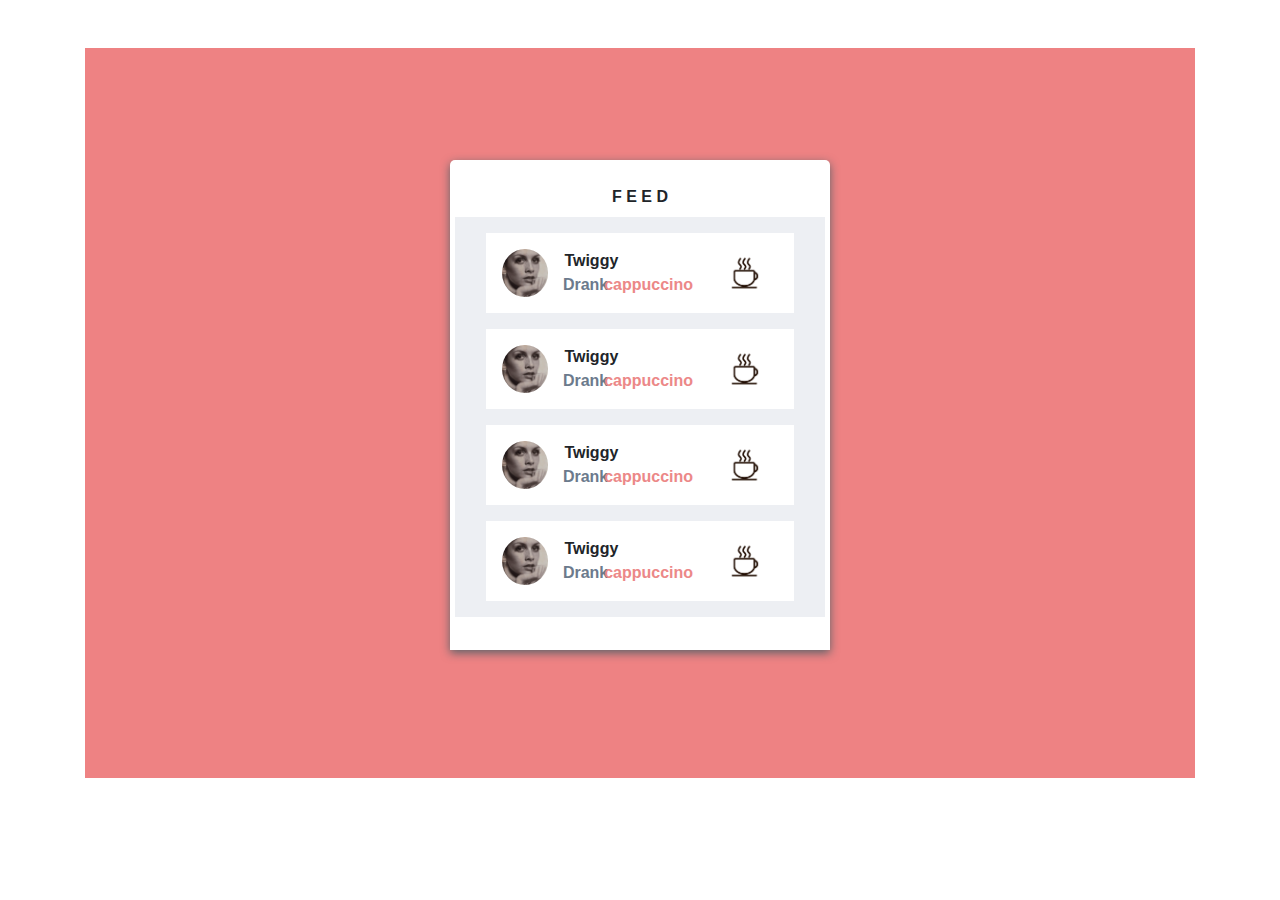
<file: index2.html>
<!DOCTYPE html>
<html lang="en">
<head>
    <meta charset="UTF-8">
    <title>Title</title>
  <link rel="stylesheet" href="css/bootstrap.css">
  <link rel="stylesheet" href="css/main2.css">

</head>
<body>

<div class="container my-5">
  <div class="jumbotron jumbotron-fluid bg-purple">
    <div class="row my-5">
      <div class="col-md-4">

      </div>
      <div class="col-md-4 text-center padding padding-b mb-3 bg-white font-weight-bold box-shadow border-radius bg-gray">
        F E E D
        <div class="block bg-dark">
          <div class="row my-2">
            <div class="col-1 bg-gray"></div>
            <div class="col-10 bg-gray">
              <div class="row mt-3 p-3 bg-white">
                <div class="col-2 bg-danger img">

                </div>
                <div class="col-7">
                  <div class="row margin-left-1 font-weight-bold">Twiggy</div>
                  <div class="row">
                    <div class="col-3 text-grey">Drank</div>
                    <div class="col-9 padding-r-2 text-purple">cappuccino</div>
                  </div>
                </div>
                <div class="col-3 icon"></div>

              </div>
              <div class="row mt-3 p-3 bg-white">
                <div class="col-2 bg-danger img">

                </div>
                <div class="col-7">
                  <div class="row margin-left-1 font-weight-bold">Twiggy</div>
                  <div class="row">
                    <div class="col-3 text-grey">Drank</div>
                    <div class="col-9 padding-r-2 text-purple">cappuccino</div>
                  </div>
                </div>
                <div class="col-3 icon"></div>

              </div>
              <div class="row mt-3 p-3 bg-white">
                <div class="col-2 bg-danger img">

                </div>
                <div class="col-7">
                  <div class="row margin-left-1 font-weight-bold">Twiggy</div>
                  <div class="row">
                    <div class="col-3 text-grey">Drank</div>
                    <div class="col-9 padding-r-2 text-purple">cappuccino</div>
                  </div>
                </div>
                <div class="col-3 icon"></div>

              </div>
              <div class="row mt-3 p-3 bg-white mb-3">
                <div class="col-2 bg-danger img">

                </div>
                <div class="col-7">
                  <div class="row margin-left-1 font-weight-bold">Twiggy</div>
                  <div class="row">
                    <div class="col-3 text-grey">Drank</div>
                    <div class="col-9 padding-r-2 text-purple">cappuccino</div>
                  </div>
                </div>
                <div class="col-3 icon"></div>

              </div>
          </div>
            <div class="col-1 bg-gray"></div>
        </div>
      </div>

    </div>
  </div>
</div>

</div>










<script src="js/jQuery.min.js"></script>
<script src="js/src/popover.js"></script>
<script src="js/bootstrap.js"></script>
</body>
</html>
</file>
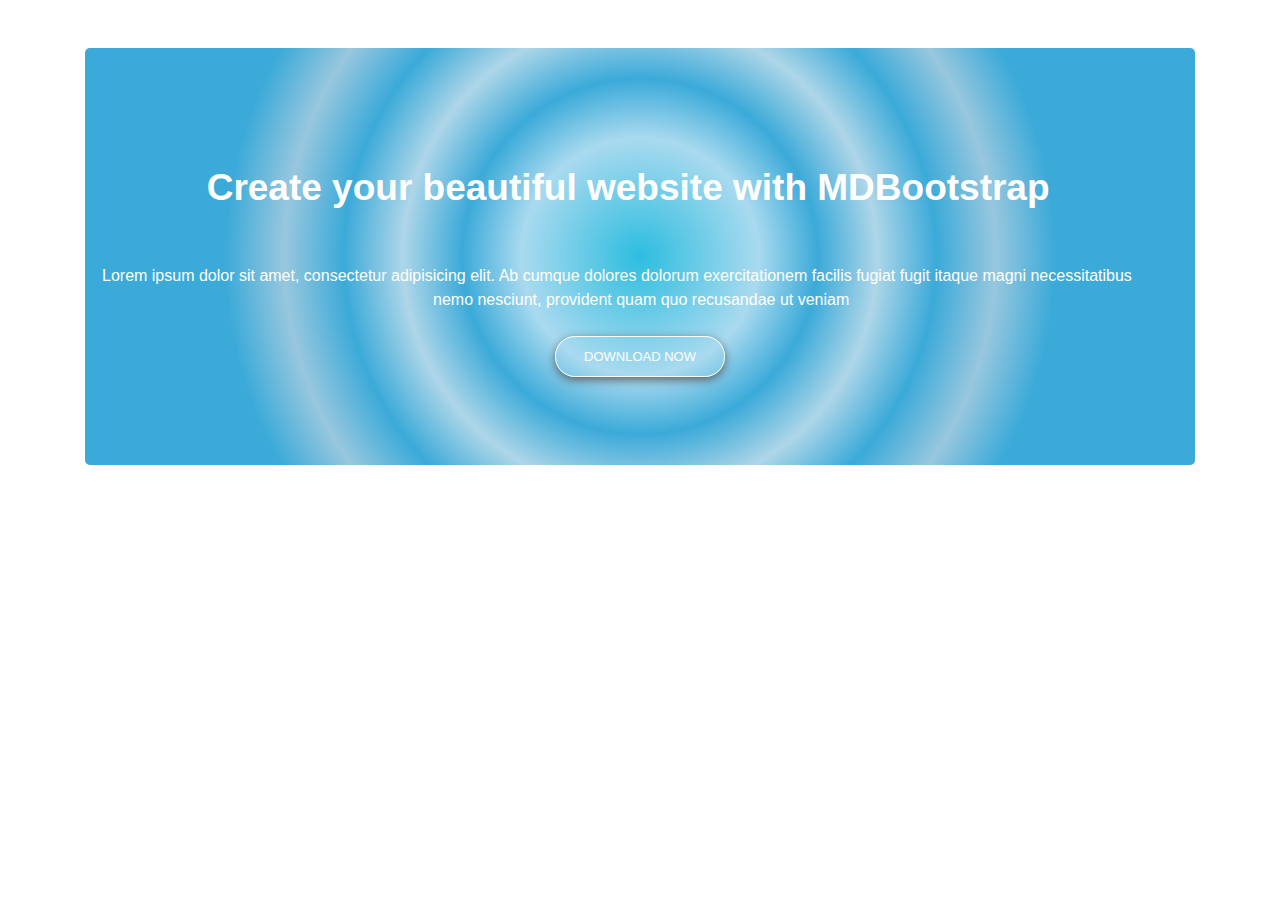
<file: index3.html>
<!DOCTYPE html>
<html lang="en">
<head>
    <meta charset="UTF-8">
    <title>Title</title>
    <link rel="stylesheet" href="css/bootstrap.css">
    <link rel="stylesheet" href="css/main3.css">
</head>
<body>

<div class="container my-5  ">
    <div class="jumbotron bg-blue ">

     <div class="row my-5">
            <div class="col-1 "></div>
            <div class="col-10 text-white font-weight-bold font">
                Create your beautiful website with MDBootstrap
            </div>
            <div class="col-1 "></div>
     </div>

        <div class="row my-3">
            <div class="col-12 text-white ">
                <div class="row">
                    Lorem ipsum dolor sit amet, consectetur adipisicing elit.
                    Ab cumque dolores dolorum exercitationem facilis fugiat
                    fugit itaque magni necessitatibus
                </div>
                <div class="row  margin-l-5">
                    nemo nesciunt,
                    provident quam quo recusandae ut veniam
                </div>
            </div>

        </div>

        <div class="row my-4">
            <div class="col-md-12 text-center">
                <button class="btn btn-info btn-outline-info text-uppercase border-white text-white border-radius text-center font-button box-shadow">Download now</button>
            </div>
        </div>

    </div>
</div>




<script src="js/jQuery.min.js"></script>
<script src="js/src/popover.js"></script>
<script src="js/bootstrap.js"></script>
</body>
</html>
</file>
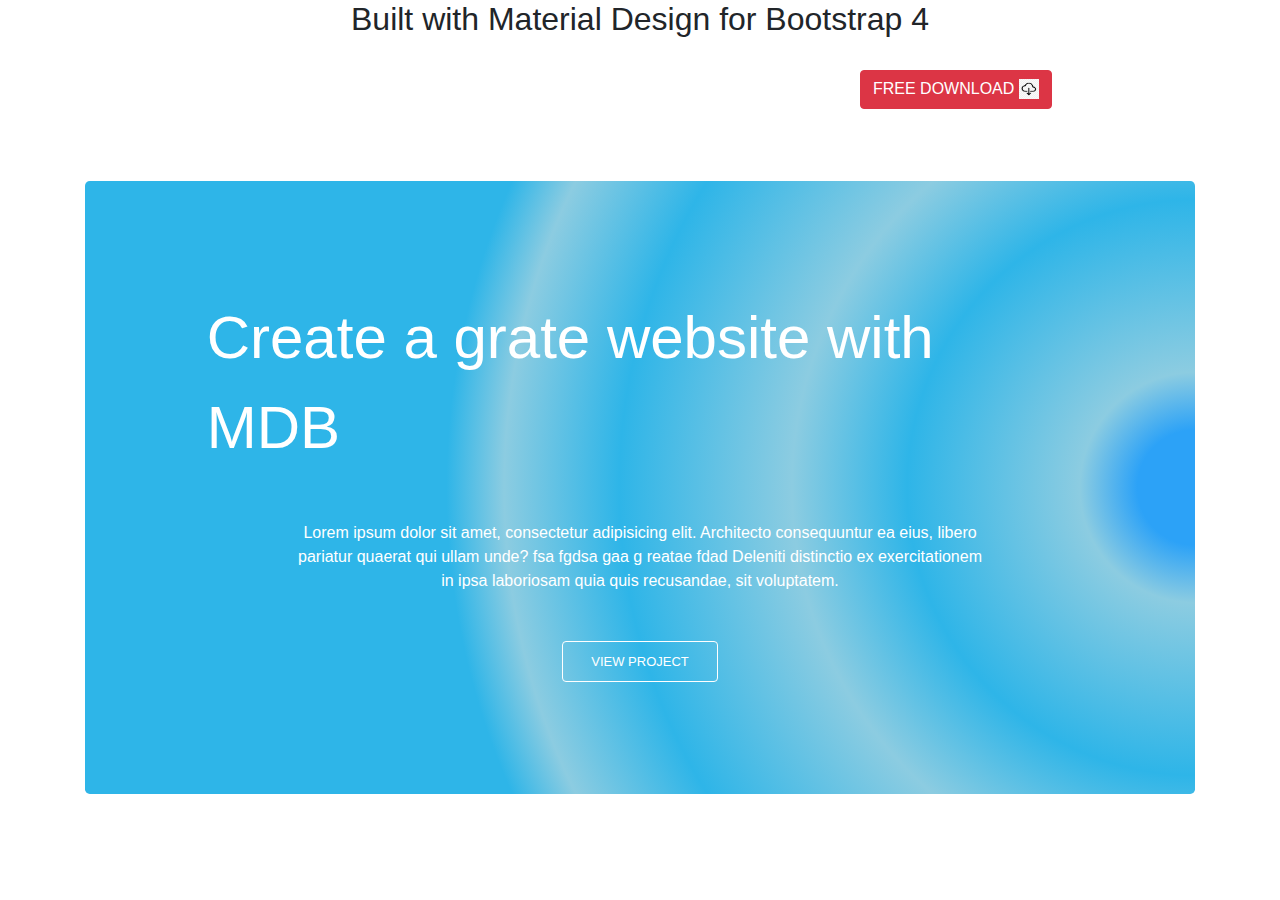
<file: index4.html>
<!DOCTYPE html>
<html lang="en">
<head>
    <meta charset="UTF-8">
    <title>Title</title>
  <link rel="stylesheet" href="css/bootstrap.css">
  <link rel="stylesheet" href="css/main4.css">
</head>
<body>

<h2 class="text-center ">
  Built with Material Design for Bootstrap 4
</h2>
<button class="btn btn-danger text-white margin-auto my-4">
    FREE DOWNLOAD
    <img src="rasmlar/download.webp" alt="">
</button>
<div class="container my-5">
    <div class="jumbotron bg-blue ">
        <div class="row my-5">
            <div class="col-1"></div>
            <div class="col-10 text-white font ">Create a grate website with MDB</div>
            <div class="col-1"></div>
        </div>

        <div class="row my-4">
            <div class="col-2"></div>
            <div class="col-8 text-white text-center">
                Lorem ipsum dolor sit amet, consectetur adipisicing
                elit. Architecto consequuntur ea eius, libero
                pariatur quaerat qui ullam unde? fsa fgdsa gaa g reatae fdad Deleniti distinctio
                ex exercitationem in ipsa laboriosam quia quis
                recusandae, sit voluptatem.
            </div>
            <div class="col-2"></div>
        </div>
        <div class="row my-5">
            <div class="col-12 text-center">
                <button class="btn btn-outline-info border-white font-button text-white ">
                    VIEW PROJECT
                </button>
            </div>
        </div>

    </div>
</div>




<script src="js/jQuery.min.js"></script>
<script src="js/src/popover.js"></script>
<script src="js/bootstrap.js"></script>
</body>
</html>
</file>
<file: css/main2.css>
.box-shadow{
    box-shadow: #5a6268 0px 3px 10px;
}
.border-radius{
    border-radius: 5px 5px 0 0;
}
.margin-left-1{
    margin-left: 1.5px !important;
}
.text-grey{
    color: #6c7a8c;
}
.padding-r-2{
    padding-left: -6px;
    box-sizing: border-box;
}
.text-purple{
    color: #ec8888;
}
.bg-gray{
    background-color: #edeff3;
}
.bg-purple{
    background-color: #ee8283;
}
.img{
    background-image: url("../rasmlar/Twiggy.webp");
    background-size: cover;
    border-radius: 50%;
}
.icon{
    background-image: url("../rasmlar/coffee.jpg");
    background-size: cover;
    background-color: #ebedf2;
}
.padding{
    padding: 25px 20px;
}
.padding-b{
    padding-top: -20px;
    box-sizing: border-box;
}
</file>
<file: css/main3.css>
.bg-blue{
    background-image: radial-gradient(circle, #2dbddf, #a9daef 20%, #3baad9 30%, #aed6e8 40%, #3baad9 50%, #98c7de 60%,#3baad9 70% );
}
.font{
    font-size: 37px;
}
.margin-l-5{
    margin-left: 316px;
}
.border-radius{
    border-radius: 20px;
}
.font-button{
    font-size: 13px;
    padding: 10px 28px;
    box-sizing: border-box;
}
.box-shadow{
    box-shadow: #5a6268 0 3px 10px;
}
</file>
<file: css/main4.css>
img{
    width: 20px;
    height: 20px;
    margin-bottom: 3px;
}
.margin-auto{
    margin-left: 860px;
}
.bg-blue{
    background-image:
            radial-gradient(circle at 100%, #2ca2f7 5%, #8ccce1 10%, #2eb5e8 25%, #8ccce1 35%, #2eb5e8 50%,#8ccce1 60%, #2eb5e8 65% );
}
.font{
    font-size: 60px;
}
.font-button{
    font-size: 13px;
    padding: 10px 28px;
    box-sizing: border-box;
}
</file>
